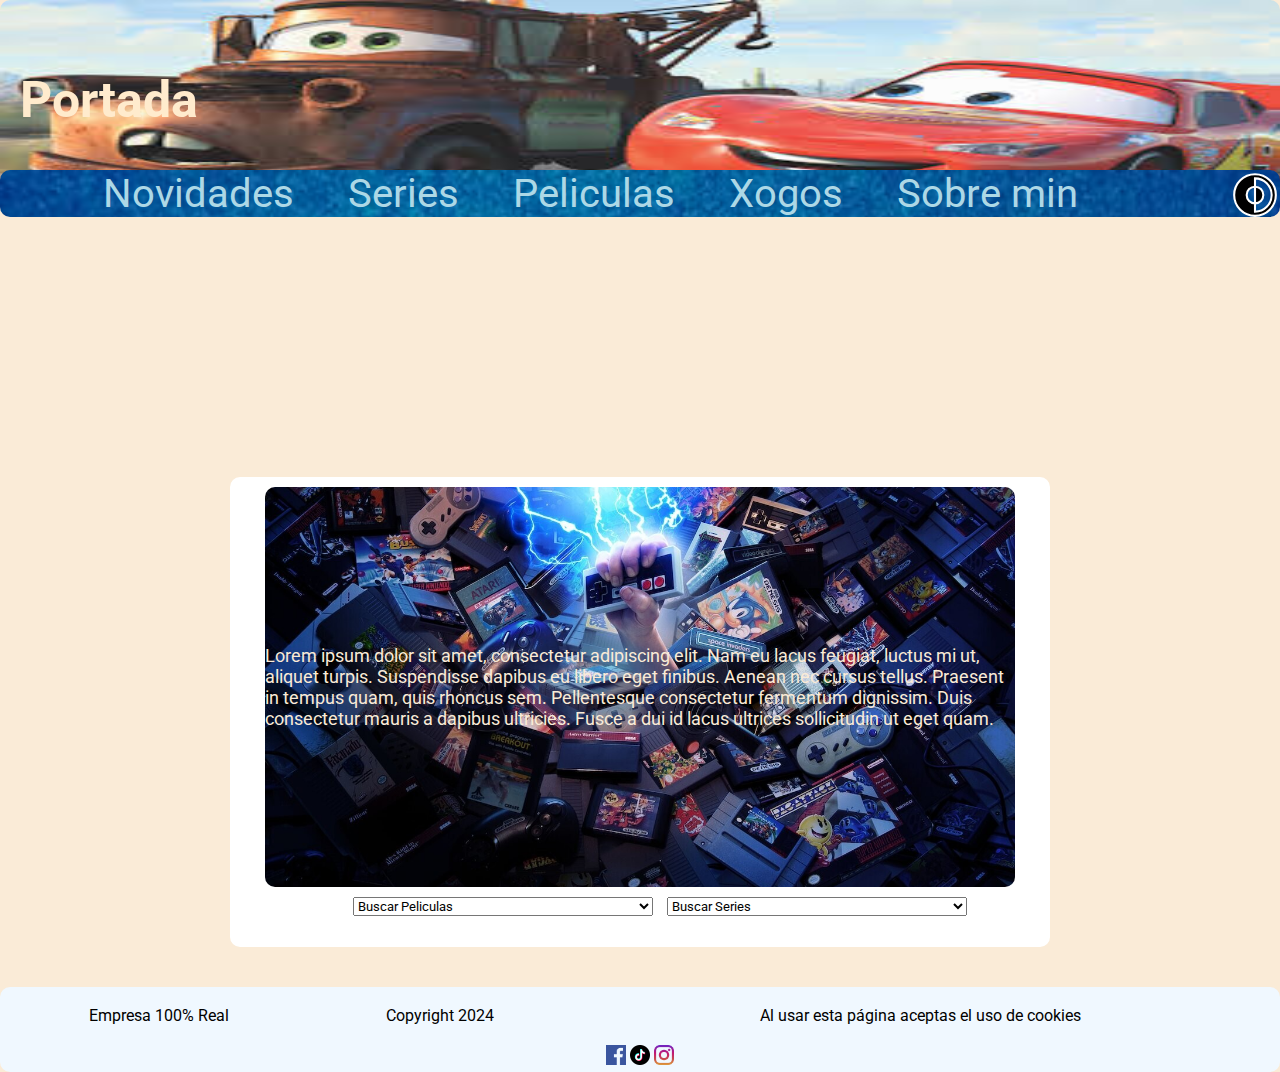
<file: index.html>
<!DOCTYPE html>
<html>

<head>
    <meta charset='utf-8'>
    <title>Portada</title>
    <link rel="icon" type="image/x-icon" href="./media/icons/favicon.ico">
    <link rel='stylesheet' type='text/css' href='css/main.css'>
    <link rel='stylesheet' type='text/css' href='css/inicio.css'>
    <link rel="preconnect" href="https://fonts.googleapis.com">
    <link rel="preconnect" href="https://fonts.gstatic.com" crossorigin>
    <link
        href="https://fonts.googleapis.com/css2?family=Roboto:ital,wght@0,100;0,300;0,400;0,500;0,700;0,900;1,100;1,300;1,400;1,500;1,700;1,900&display=swap"
        rel="stylesheet">
    <script src='./scripts/dmode.js'></script>

</head>

<body>
    <div id="cabecera">
        Portada
    </div>

    <div id="menu" style="margin-top: -40px;">
        <a onclick="window.location='./index.html'+window.location.search;">Novidades</a>
        <a onclick="window.location='./series.html'+window.location.search;">Series</a>
        <a onclick="window.location='./peliculas.html'+window.location.search;">Peliculas</a>
        <a onclick="window.location='./xogos.html'+window.location.search;">Xogos</a>
        <a onclick="window.location='./sobre_min.html'+window.location.search;">Sobre min</a>
        <div style="display: inline; "><img align="right" id="dmode" onclick="switchDarkMode()" width="50px"
                src="./media/icons/Lmode.svg"></div>
    </div>

    <div id="columna">
        <h2>Iniciar sesión</h2>
        <form action="" method="post">
            <p>Usuario:
                <input id="user" type="text">
            </p>
            <p>Contraseña:
                <input id="password" type="password">
            </p>
            <br>
            <input id="logbutton" type="submit" value="Iniciar sesion">
        </form>
    </div>

    <div class="portada">
        <div class="img" title="Lorem Ipsum" id="imgportada">Lorem ipsum dolor sit amet, consectetur adipiscing elit.
            Nam eu lacus feugiat, luctus mi ut, aliquet turpis. Suspendisse dapibus eu libero eget finibus. Aenean nec
            cursus tellus. Praesent in tempus quam, quis rhoncus sem. Pellentesque consectetur fermentum dignissim. Duis
            consectetur mauris a dapibus ultricies. Fusce a dui id lacus ultrices sollicitudin ut eget quam. </div>
            <div id="selectores">
                <select id="selector" name="select" onchange="window.location.href='peliculas.html'+window.location.search+'#'+this.value;">
                    <option value="">Buscar Peliculas</option>
                    <option value="Cars">Cars</option>
                    <option value="Cars_2">Cars 2</option>
                    <option value="Cars_3">Cars 3</option>
                  </select>
                  <select id="selector2" name="select" onchange="window.location.href='series.html'+window.location.search+'#'+this.value;">
                    <option value="">Buscar Series</option>
                    <option value="Los_cuentos_de_Mate">Los cuentos de Mate</option>
                    <option value="Cars_en_la_carretera">Cars en la carretera</option>
                    <option value="Pixar_en_la_vida_real">Pixar en la vida real</option>
                    <option value="Buzz_Lightyear_of_Star_Command">Buzz Lightyear del Comando Estelar</option>
                  </select>
            </div>

    </div>

    <div id="pie">
        <table style="width: 100%; text-align: center;">
            <tr>
                <td>
                    <p>Empresa 100% Real</p>
                </td>
                <td>Copyright 2024</td>
                <td>Al usar esta página aceptas el uso de cookies</td>
            </tr>
            <tr>
                <td colspan="3"><img src="./media/icons/facebook.png"> <img src="./media/icons/tiktok.webp"> <img
                        src="./media/icons/instagram.png"></td>
            </tr>
        </table>
    </div>
</body>

</html>
</file>
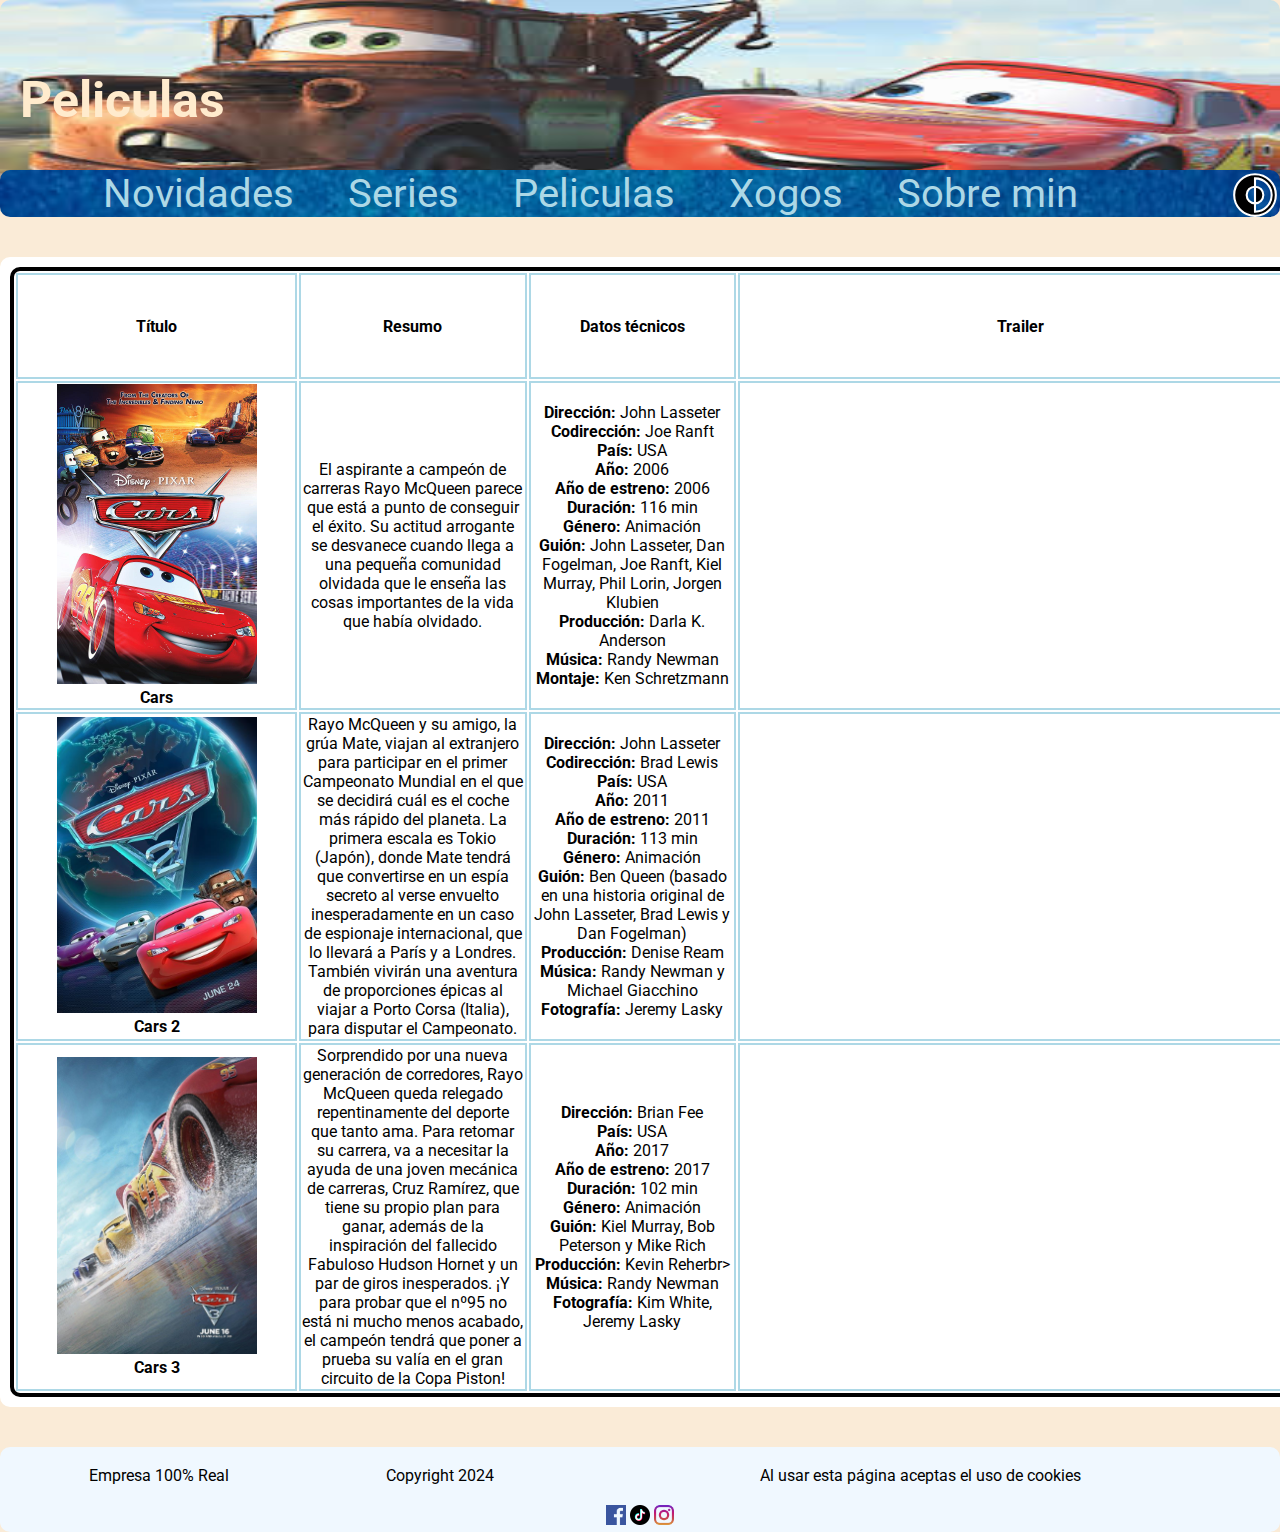
<file: peliculas.html>
<!DOCTYPE html>
<html>

<head>
    <meta charset='utf-8'>
    <title>Peliculas</title>
    <link rel="icon" type="image/x-icon" href="./media/icons/favicon.ico">
    <link rel='stylesheet' type='text/css' href='css/peliculas.css'>
    <link rel='stylesheet' type='text/css' href='css/main.css'>
    <link rel="preconnect" href="https://fonts.googleapis.com">
    <link rel="preconnect" href="https://fonts.gstatic.com" crossorigin>
    <link
        href="https://fonts.googleapis.com/css2?family=Roboto:ital,wght@0,100;0,300;0,400;0,500;0,700;0,900;1,100;1,300;1,400;1,500;1,700;1,900&display=swap"
        rel="stylesheet">
    <script src='./scripts/dmode.js'></script>

</head>

<body>
    <div id="cabecera">
        Peliculas
    </div>

    <div id="menu" style="margin-top: -40px;">
        <a onclick="window.location='./index.html'+window.location.search;">Novidades</a>
        <a onclick="window.location='./series.html'+window.location.search;">Series</a>
        <a onclick="window.location='./peliculas.html'+window.location.search;">Peliculas</a>
        <a onclick="window.location='./xogos.html'+window.location.search;">Xogos</a>
        <a onclick="window.location='./sobre_min.html'+window.location.search;">Sobre min</a>
        <div style="display: inline; "><img align="right" id="dmode" onclick="switchDarkMode()" width="50px"
                src="./media/icons/Lmode.svg"></div>
    </div>

    <div id="columna" style="display: none;">
        <h2>Iniciar sesión</h2>
        <form action="" method="post">
            <p>Usuario:
                <input id="user" type="text">
            </p>
            <p>Contraseña:
                <input id="password" type="password">
            </p>
            <br>
            <input id="logbutton" type="submit" value="Iniciar sesion">
        </form>
    </div>

    <div class="soporte">
        <table class="table">
            <tr class="row">
                <th>Título</th>
                <th>Resumo</th>
                <th>Datos técnicos</th>
                <th>Trailer</th>
            </tr>
            <tr id="Cars" class="row">
                <td><img src="./media/peliculas/Cars-Portada.jpg"><br><b>Cars</b></td>
                <td>El aspirante a campeón de carreras Rayo McQueen parece que está a punto de conseguir el éxito. Su
                    actitud arrogante se desvanece cuando llega a una pequeña comunidad olvidada que le enseña las cosas
                    importantes de la vida que había olvidado.</td>
                <td><b>Dirección:</b> John Lasseter
                    <br>
                    <b>Codirección:</b> Joe Ranft
                    <br>
                    <b>País:</b> USA<br>
                    <b>Año:</b> 2006<br>
                    <b>Año de estreno:</b> 2006<br>
                    <b>Duración:</b> 116 min<br>
                    <b>Género:</b> Animación<br>
                    <b>Guión:</b> John Lasseter, Dan Fogelman, Joe Ranft, Kiel Murray, Phil Lorin, Jorgen Klubien<br>
                    <b>Producción:</b> Darla K. Anderson<br>
                    <b>Música:</b> Randy Newman<br>
                    <b>Montaje:</b> Ken Schretzmann
                </td>
                <td><iframe width="560" height="315" src="https://www.youtube.com/embed/8ZMklX5BzTo?si=CuPqrBUTSMaz1Ya_"
                        title="YouTube video player" frameborder="0"
                        allow="accelerometer; autoplay; clipboard-write; encrypted-media; gyroscope; picture-in-picture; web-share"
                        allowfullscreen></iframe></td>
            </tr>
            <tr id="Cars_2" class="row">
                <td><img src="./media/peliculas/Cars_2-Portada.jpg"><br><b>Cars 2</b></td>
                <td>Rayo McQueen y su amigo, la grúa Mate, viajan al extranjero para participar en el primer Campeonato
                    Mundial en el que se decidirá cuál es el coche más rápido del planeta. La primera escala es Tokio
                    (Japón), donde Mate tendrá que convertirse en un espía secreto al verse envuelto inesperadamente en
                    un caso de espionaje internacional, que lo llevará a París y a Londres. También vivirán una aventura
                    de proporciones épicas al viajar a Porto Corsa (Italia), para disputar el Campeonato.</td>
                <td><b>Dirección:</b> John Lasseter
                    <br>
                    <b>Codirección:</b> Brad Lewis
                    <br>
                    <b>País:</b> USA<br>
                    <b>Año:</b> 2011<br>
                    <b>Año de estreno:</b> 2011<br>
                    <b>Duración:</b> 113 min<br>
                    <b>Género:</b> Animación<br>
                    <b>Guión:</b> Ben Queen (basado en una historia original de John Lasseter, Brad Lewis y Dan
                    Fogelman)<br>
                    <b>Producción:</b> Denise Ream<br>
                    <b>Música:</b> Randy Newman y Michael Giacchino
                    <br>
                    <b>Fotografía:</b> Jeremy Lasky
                </td>
                <td><iframe width="560" height="315" src="https://www.youtube.com/embed/GsFnJc7NVZA?si=8pUWkjJT8rP-DvbV"
                        title="YouTube video player" frameborder="0"
                        allow="accelerometer; autoplay; clipboard-write; encrypted-media; gyroscope; picture-in-picture; web-share"
                        allowfullscreen></iframe></td>
            </tr>
            <tr id="Cars_3" class="row">
                <td><img src="./media/peliculas/Cars_3-Portada.jpg"><br><b>Cars 3</b></td>
                <td>Sorprendido por una nueva generación de corredores, Rayo McQueen queda
                    relegado repentinamente del deporte que tanto ama. Para retomar su carrera, va a necesitar la ayuda
                    de una joven mecánica de carreras, Cruz Ramírez, que tiene su propio plan para ganar, además de la
                    inspiración del fallecido Fabuloso Hudson Hornet y un par de giros inesperados. ¡Y para probar que
                    el nº95 no está ni mucho menos acabado, el campeón tendrá que poner a prueba su valía en el gran
                    circuito de la Copa Piston!</td>
                <td><b>Dirección:</b> Brian Fee
                    <br>
                    <b>País:</b> USA<br>
                    <b>Año:</b> 2017<br>
                    <b>Año de estreno:</b> 2017<br>
                    <b>Duración:</b> 102 min<br>
                    <b>Género:</b> Animación<br>
                    <b>Guión:</b> Kiel Murray, Bob Peterson y Mike Rich<br>
                    <b>Producción:</b> Kevin Reherbr>
                    <b>Música:</b> Randy Newman
                    <br>
                    <b>Fotografía:</b> Kim White, Jeremy Lasky
                </td>
                <td><iframe width="560" height="315" src="https://www.youtube.com/embed/wtmW9rSRIzU?si=bWVSik7sBbzt9b6J"
                        title="YouTube video player" frameborder="0"
                        allow="accelerometer; autoplay; clipboard-write; encrypted-media; gyroscope; picture-in-picture; web-share"
                        allowfullscreen></iframe></td>
            </tr>
        </table>
    </div>

    <div id="pie">
        <table style="width: 100%; text-align: center;">
            <tr>
                <td>
                    <p>Empresa 100% Real</p>
                </td>
                <td>Copyright 2024</td>
                <td>Al usar esta página aceptas el uso de cookies</td>
            </tr>
            <tr>
                <td colspan="3"><img src="./media/icons/facebook.png"> <img src="./media/icons/tiktok.webp"> <img
                        src="./media/icons/instagram.png"></td>
            </tr>
        </table>
    </div>
</body>

</html>
</file>
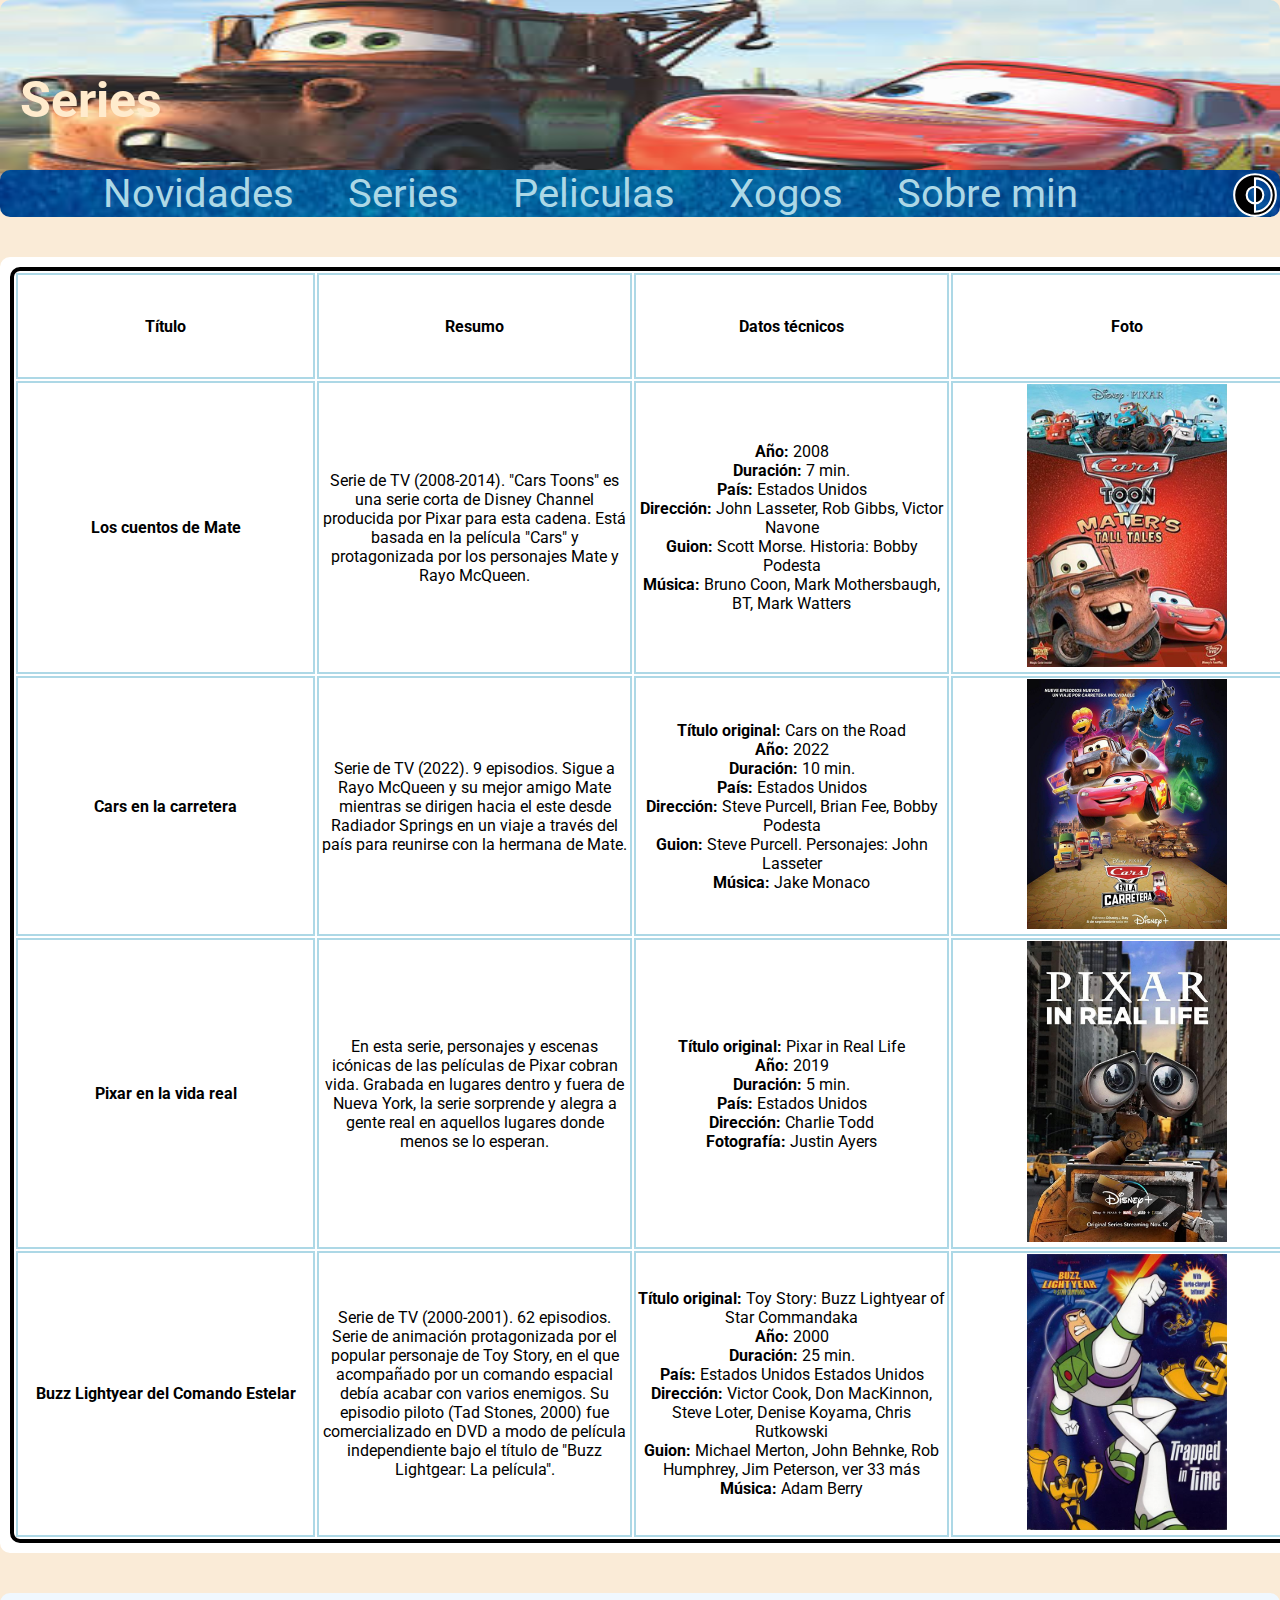
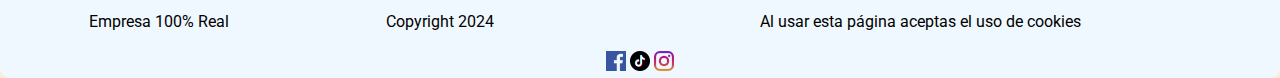
<file: series.html>
<!DOCTYPE html>
<html>

<head>
    <meta charset='utf-8'>
    <title>Series</title>
    <link rel="icon" type="image/x-icon" href="./media/icons/favicon.ico">
    <link rel='stylesheet' type='text/css' href='css/peliculas.css'>
    <link rel='stylesheet' type='text/css' href='css/series.css'>
    <link rel='stylesheet' type='text/css' href='css/main.css'>
    <link rel="preconnect" href="https://fonts.googleapis.com">
    <link rel="preconnect" href="https://fonts.gstatic.com" crossorigin>
    <link
        href="https://fonts.googleapis.com/css2?family=Roboto:ital,wght@0,100;0,300;0,400;0,500;0,700;0,900;1,100;1,300;1,400;1,500;1,700;1,900&display=swap"
        rel="stylesheet">
    <script src='./scripts/dmode.js'></script>

</head>

<body>
    <div id="cabecera">
        Series
    </div>

    <div id="menu" style="margin-top: -40px;">
        <a onclick="window.location='./index.html'+window.location.search;">Novidades</a>
        <a onclick="window.location='./series.html'+window.location.search;">Series</a>
        <a onclick="window.location='./peliculas.html'+window.location.search;">Peliculas</a>
        <a onclick="window.location='./xogos.html'+window.location.search;">Xogos</a>
        <a onclick="window.location='./sobre_min.html'+window.location.search;">Sobre min</a>
        <div style="display: inline; "><img align="right" id="dmode" onclick="switchDarkMode()" width="50px"
                src="./media/icons/Lmode.svg"></div>
    </div>

    <div id="columna" style="display: none;">
        <h2>Iniciar sesión</h2>
        <form action="" method="post">
            <p>Usuario:
                <input id="user" type="text">
            </p>
            <p>Contraseña:
                <input id="password" type="password">
            </p>
            <br>
            <input id="logbutton" type="submit" value="Iniciar sesion">
        </form>
    </div>

    <div class="soporte">
        <table class="table">
            <tr class="row">
                <th>Título</th>
                <th>Resumo</th>
                <th>Datos técnicos</th>
                <th>Foto</th>
            </tr>
            <tr id="Los_cuentos_de_Mate" class="row">
                <td><b>Los cuentos de Mate</b></td>
                <td>Serie de TV (2008-2014). "Cars Toons" es una serie corta de Disney Channel producida por Pixar para
                    esta cadena. Está basada en la película "Cars" y protagonizada por los personajes Mate y Rayo
                    McQueen.</td>
                <td>
                    <b>Año:</b> 2008
                    <br>
                    <b>Duración:</b> 7 min.
                    <br>
                    <b>País:</b> Estados Unidos
                    <br>
                    <b>Dirección:</b> John Lasseter, Rob Gibbs, Victor Navone
                    <br>
                    <b>Guion:</b> Scott Morse. Historia: Bobby Podesta
                    <br>
                    <b>Música:</b> Bruno Coon, Mark Mothersbaugh, BT, Mark Watters

                </td>
                <td><img class="serie1" src="./media/series/Los_cuentos_de_Mate.jpg"></td>
            </tr>
            <tr id="Cars_en_la_carretera" class="row">
                <td><b>Cars en la carretera</b></td>
                <td>Serie de TV (2022). 9 episodios. Sigue a Rayo McQueen y su mejor amigo Mate mientras se dirigen
                    hacia el este desde Radiador Springs en un viaje a través del país para reunirse con la hermana de
                    Mate.</td>
                <td>
                    <b>Título original:</b> Cars on the Road
                    <br>
                    <b>Año:</b> 2022
                    <br>
                    <b>Duración:</b> 10 min.
                    <br>
                    <b>País:</b> Estados Unidos
                    <br>
                    <b>Dirección:</b> Steve Purcell, Brian Fee, Bobby Podesta
                    <br>
                    <b>Guion:</b> Steve Purcell. Personajes: John Lasseter
                    <br>
                    <b>Música:</b> Jake Monaco
                </td>
                <td><img class="serie2" src="./media/series/Cars_en_la_carretera.jpg"></td>
            </tr>
            <tr id="Pixar_en_la_vida_real" class="row">
                <td><b>Pixar en la vida real</b></td>
                <td>En esta serie, personajes y escenas icónicas de las películas de Pixar cobran vida. Grabada en
                    lugares dentro y fuera de Nueva York, la serie sorprende y alegra a gente real en aquellos lugares
                    donde menos se lo esperan.</td>
                <td>
                    <b>Título original:</b> Pixar in Real Life
                    <br>
                    <b>Año:</b> 2019
                    <br>
                    <b>Duración:</b> 5 min.
                    <br>
                    <b>País:</b> Estados Unidos
                    <br>
                    <b>Dirección:</b> Charlie Todd
                    <br>
                    <b>Fotografía:</b> Justin Ayers
                </td>
                <td><img class="serie3" src="./media/series/Pixar_en_la_vida_real.jpg"></td>
            </tr>
            <tr id="Buzz_Lightyear_of_Star_Command" class="row">
                <td><b>Buzz Lightyear del Comando Estelar</b></td>
                <td>Serie de TV (2000-2001). 62 episodios. Serie de animación protagonizada por el popular personaje de
                    Toy Story, en el que acompañado por un comando espacial debía acabar con varios enemigos. Su
                    episodio piloto (Tad Stones, 2000) fue comercializado en DVD a modo de película independiente bajo
                    el título de "Buzz Lightgear: La película".</td>
                <td>
                    <b>Título original:</b> Toy Story: Buzz Lightyear of Star Commandaka
                    <br>
                    <b>Año:</b> 2000
                    <br>
                    <b>Duración:</b> 25 min.
                    <br>
                    <b>País:</b> Estados Unidos Estados Unidos
                    <br>
                    <b>Dirección:</b> Victor Cook, Don MacKinnon, Steve Loter, Denise Koyama, Chris Rutkowski
                    <br>
                    <b>Guion:</b> Michael Merton, John Behnke, Rob Humphrey, Jim Peterson, ver 33 más
                    <br>
                    <b>Música:</b> Adam Berry
                </td>
                <td><img class="serie4" src="./media/series/Buzz_Lightyear_of_Star_Command.jpg"></td>
            </tr>
        </table>
    </div>

    <div id="pie">
        <table style="width: 100%; text-align: center;">
            <tr>
                <td>
                    <p>Empresa 100% Real</p>
                </td>
                <td>Copyright 2024</td>
                <td>Al usar esta página aceptas el uso de cookies</td>
            </tr>
            <tr>
                <td colspan="3"><img src="./media/icons/facebook.png"> <img src="./media/icons/tiktok.webp"> <img
                        src="./media/icons/instagram.png"></td>
            </tr>
        </table>
    </div>
</body>

</html>
</file>
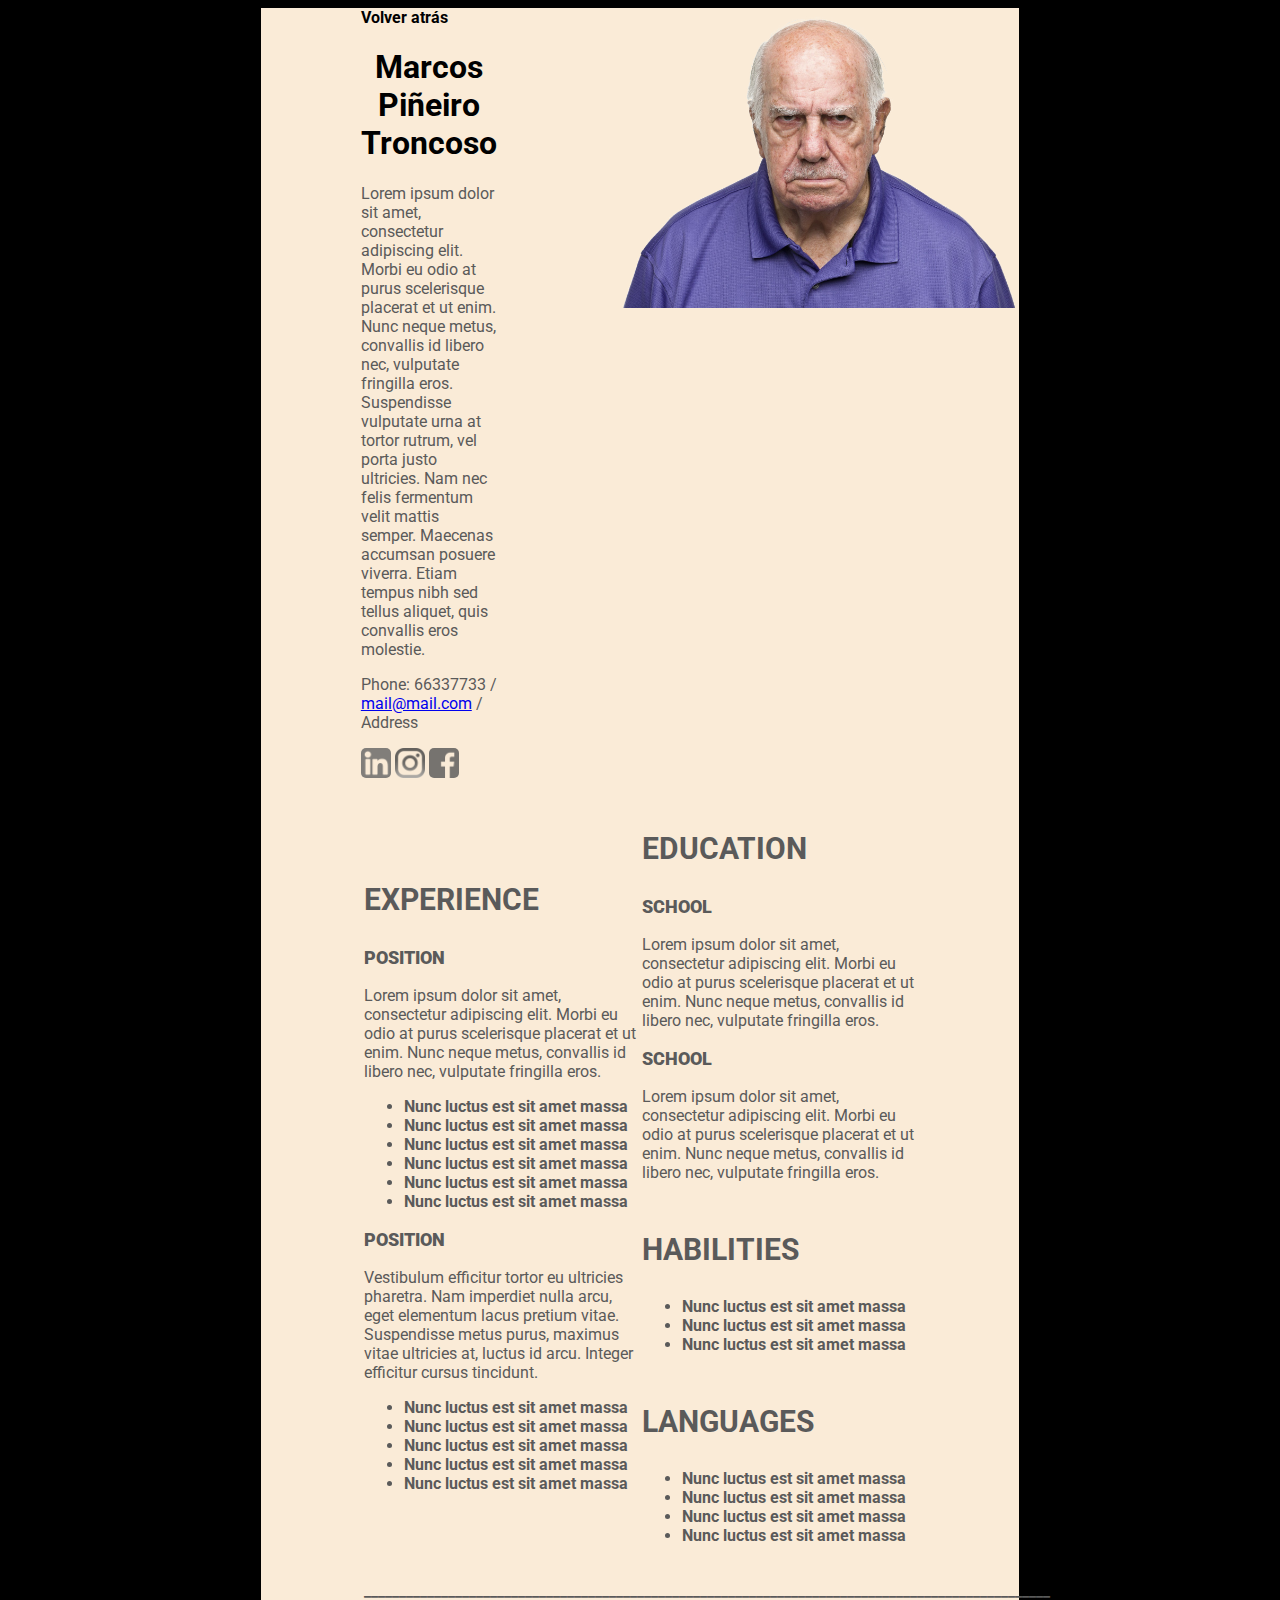
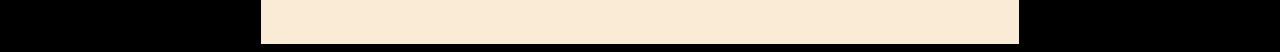
<file: sobre_min.html>
<!DOCTYPE html>
<html>

<head>
    <meta charset='utf-8'>
    <title>Sobre min</title>
    <link rel="icon" type="image/x-icon" href="./media/icons/favicon.ico">
    <link rel='stylesheet' type='text/css' href='css/curriculum.css'>
    <link rel="preconnect" href="https://fonts.googleapis.com">
    <link rel="preconnect" href="https://fonts.gstatic.com" crossorigin>
    <link
        href="https://fonts.googleapis.com/css2?family=Roboto:ital,wght@0,100;0,300;0,400;0,500;0,700;0,900;1,100;1,300;1,400;1,500;1,700;1,900&display=swap"
        rel="stylesheet">
</head>

<body>

    <div id="superior">
        <div id="soporte">
            <b onclick="history.back()">Volver atrás</b>
            <h1>Marcos Piñeiro Troncoso</h1>
            <p>Lorem ipsum dolor sit amet, consectetur adipiscing elit. Morbi eu odio at purus scelerisque placerat et
                ut
                enim. Nunc neque metus, convallis id libero nec, vulputate fringilla eros. Suspendisse vulputate urna at
                tortor rutrum, vel porta justo ultricies. Nam nec felis fermentum velit mattis semper. Maecenas accumsan
                posuere viverra. Etiam tempus nibh sed tellus aliquet, quis convallis eros molestie.</p>
            <p>Phone: 66337733 / <a href="mailto:mail@mail.com">mail@mail.com</a> / Address</p>
            <p id="iconossocial"><img src="./media/icons/linkedin.png"> <img src="./media/icons/instagram.png"> <img src="./media/icons/facebook.png"></p>
        </div>
        <div id="imagen">
            <img src="./media/ImagenPersona.png">
        </div>
    </div>

    <div id="inferior">
        <table>
            <tr>
                <th rowspan="3">
                    <p class="titulo">EXPERIENCE</p>
                    <p class="subtitulo">POSITION</p>
                    <p class="descripcion">Lorem ipsum dolor sit amet, consectetur adipiscing elit. Morbi eu odio at
                        purus scelerisque placerat et ut enim. Nunc neque metus, convallis id libero nec, vulputate
                        fringilla eros.</p>
                    <p class="lista">
                    <ul>
                        <li>Nunc luctus est sit amet massa</li>
                        <li>Nunc luctus est sit amet massa</li>
                        <li>Nunc luctus est sit amet massa</li>
                        <li>Nunc luctus est sit amet massa</li>
                        <li>Nunc luctus est sit amet massa</li>
                        <li>Nunc luctus est sit amet massa</li>
                    </ul>
                    </p>
                    <p class="subtitulo">POSITION</p>
                    <p class="descripcion">Vestibulum efficitur tortor eu ultricies pharetra. Nam imperdiet nulla arcu,
                        eget elementum lacus pretium vitae. Suspendisse metus purus, maximus vitae ultricies at, luctus
                        id arcu. Integer efficitur cursus tincidunt.</p>
                    <p class="lista">
                    <ul>
                        <li>Nunc luctus est sit amet massa</li>
                        <li>Nunc luctus est sit amet massa</li>
                        <li>Nunc luctus est sit amet massa</li>
                        <li>Nunc luctus est sit amet massa</li>
                        <li>Nunc luctus est sit amet massa</li>
                    </ul>
                    </p>
                </th>
                <th>
                    <p class="titulo">EDUCATION</p>
                    <p class="subtitulo">SCHOOL</p>
                    <p class="descripcion">Lorem ipsum dolor sit amet, consectetur adipiscing elit. Morbi eu odio at
                        purus scelerisque placerat et ut enim. Nunc neque metus, convallis id libero nec, vulputate
                        fringilla eros.</p>
                    <p class="subtitulo">SCHOOL</p>
                    <p class="descripcion">Lorem ipsum dolor sit amet, consectetur adipiscing elit. Morbi eu odio at
                        purus scelerisque placerat et ut enim. Nunc neque metus, convallis id libero nec, vulputate
                        fringilla eros.</p>
                </th>
            </tr>
            <tr>

                <th>
                    <p class="titulo">HABILITIES</p>
                    <p class="lista">
                    <ul>
                        <li>Nunc luctus est sit amet massa</li>
                        <li>Nunc luctus est sit amet massa</li>
                        <li>Nunc luctus est sit amet massa</li>
                    </ul>
                </th>

            </tr>
            <tr>
                <th>
                    <p class="titulo">LANGUAGES</p>
                    <p class="lista">
                    <ul>
                        <li>Nunc luctus est sit amet massa</li>
                        <li>Nunc luctus est sit amet massa</li>
                        <li>Nunc luctus est sit amet massa</li>
                        <li>Nunc luctus est sit amet massa</li>
                    </ul>
                </th>
            </tr>
            <tr>
                <th colspan="2">
                    <p class="inferior">
                        __________________________________________________________________________________________________
                    </p>
                </th>
            </tr>

        </table>
    </div>


</body>

</html>
</file>
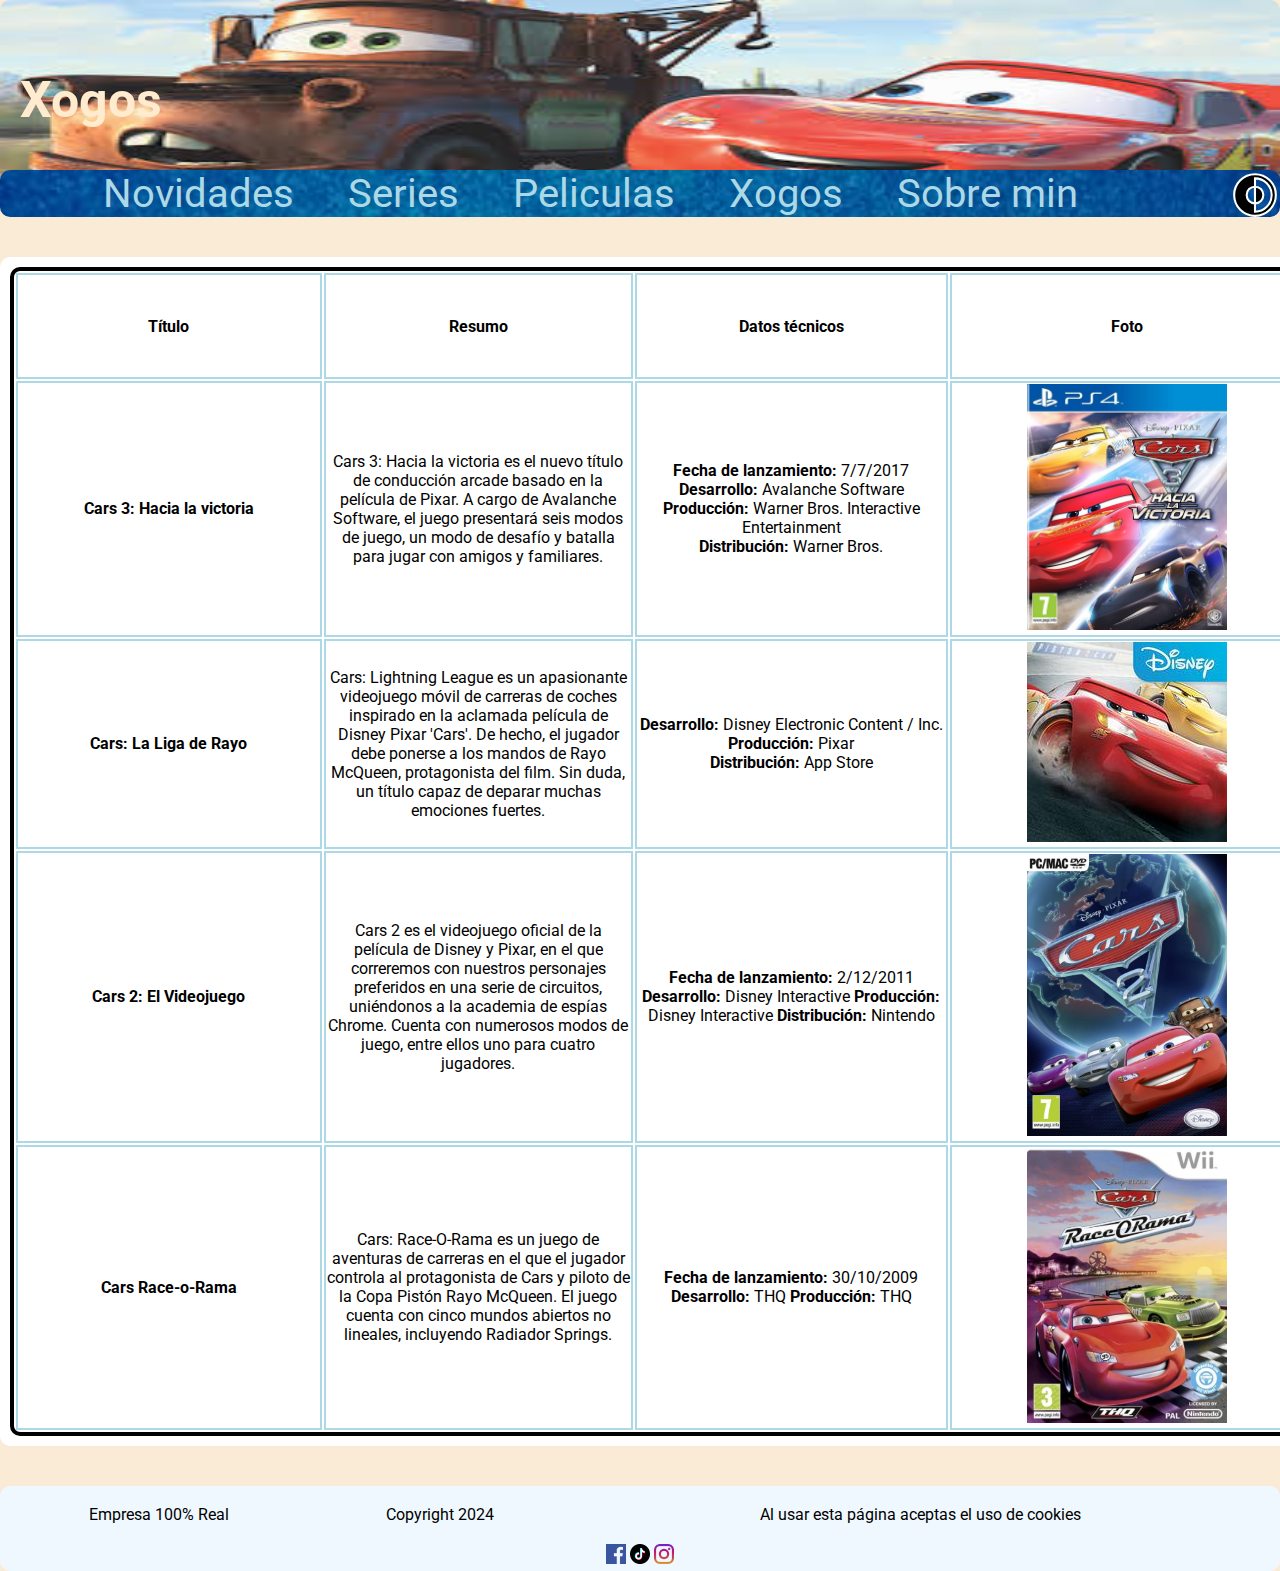
<file: xogos.html>
<!DOCTYPE html>
<html>

<head>
    <meta charset='utf-8'>
    <title>Xogos</title>
    <link rel="icon" type="image/x-icon" href="./media/icons/favicon.ico">
    <link rel='stylesheet' type='text/css' href='css/peliculas.css'>
    <link rel='stylesheet' type='text/css' href='css/xogos.css'>
    <link rel='stylesheet' type='text/css' href='css/main.css'>
    <link rel="preconnect" href="https://fonts.googleapis.com">
    <link rel="preconnect" href="https://fonts.gstatic.com" crossorigin>
    <link
        href="https://fonts.googleapis.com/css2?family=Roboto:ital,wght@0,100;0,300;0,400;0,500;0,700;0,900;1,100;1,300;1,400;1,500;1,700;1,900&display=swap"
        rel="stylesheet">
    <script src='./scripts/dmode.js'></script>

</head>

<body>
    <div id="cabecera">
        Xogos
    </div>

    <div id="menu" style="margin-top: -40px;">
        <a onclick="window.location='./index.html'+window.location.search;">Novidades</a>
        <a onclick="window.location='./series.html'+window.location.search;">Series</a>
        <a onclick="window.location='./peliculas.html'+window.location.search;">Peliculas</a>
        <a onclick="window.location='./xogos.html'+window.location.search;">Xogos</a>
        <a onclick="window.location='./sobre_min.html'+window.location.search;">Sobre min</a>
        <div style="display: inline; "><img align="right" id="dmode" onclick="switchDarkMode()" width="50px"
                src="./media/icons/Lmode.svg"></div>
    </div>

    <div id="columna" style="display: none;">
        <h2>Iniciar sesión</h2>
        <form action="" method="post">
            <p>Usuario:
                <input id="user" type="text">
            </p>
            <p>Contraseña:
                <input id="password" type="password">
            </p>
            <br>
            <input id="logbutton" type="submit" value="Iniciar sesion">
        </form>
    </div>

    <div class="soporte">
        <table class="table">
            <tr class="row">
                <th>Título</th>
                <th>Resumo</th>
                <th>Datos técnicos</th>
                <th>Foto</th>
            </tr>
            <tr class="row">
                <td><b>Cars 3: Hacia la victoria</b></td>
                <td>Cars 3: Hacia la victoria es el nuevo título de conducción arcade basado en la película de Pixar. A
                    cargo de Avalanche Software, el juego presentará seis modos de juego, un modo de desafío y batalla
                    para jugar con amigos y familiares.</td>
                <td><b>Fecha de lanzamiento:</b> 7/7/2017
                    <br>
                    <b>Desarrollo:</b> Avalanche Software
                    <br>
                    <b>Producción:</b> Warner Bros. Interactive Entertainment
                    <br>
                    <b>Distribución:</b> Warner Bros.
                </td>
                <td class="contedor"><img class="xogo1" src="./media/xogos/cars-3-hacia-la-victoria.jpg"></td>
            </tr>
            <tr class="row">
                <td><b>Cars: La Liga de Rayo</b></td>
                <td>Cars: Lightning League es un apasionante videojuego móvil de carreras de coches inspirado en la
                    aclamada película de Disney Pixar 'Cars'. De hecho, el jugador debe ponerse a los mandos de Rayo
                    McQueen, protagonista del film. Sin duda, un título capaz de deparar muchas emociones fuertes.</td>
                <td><b>Desarrollo:</b> Disney Electronic Content / Inc.
                    <br>
                    <b>Producción:</b> Pixar
                    <br>
                    <b>Distribución:</b> App Store
                </td>
                <td><img class="xogo2" src="./media/xogos/cars-la-liga-de-rayo.jpg"></td>
            </tr>
            <tr class="row">
                <td><b>Cars 2: El Videojuego</b></td>
                <td>Cars 2 es el videojuego oficial de la película de Disney y Pixar, en el que correremos con nuestros
                    personajes preferidos en una serie de circuitos, uniéndonos a la academia de espías Chrome. Cuenta
                    con numerosos modos de juego, entre ellos uno para cuatro jugadores.</td>
                <td>
                    <b>Fecha de lanzamiento:</b> 2/12/2011
                    <b>Desarrollo:</b> Disney Interactive
                    <b>Producción:</b> Disney Interactive
                    <b>Distribución:</b> Nintendo
                </td>
                <td><img class="xogo3" src="./media/xogos/cars-2.jpg"></td>
            </tr>
            <tr class="row">
                <td><b>Cars Race-o-Rama</b></td>
                <td>Cars: Race-O-Rama es un juego de aventuras de carreras en el que el jugador controla al protagonista
                    de Cars y piloto de la Copa Pistón Rayo McQueen. El juego cuenta con cinco mundos abiertos no
                    lineales, incluyendo Radiador Springs.</td>
                <td>
                    <b>Fecha de lanzamiento:</b> 30/10/2009
                    <b>Desarrollo:</b> THQ
                    <b>Producción:</b> THQ
                </td>
                <td><img class="xogo4" src="./media/xogos/cars-race-o-rama.jpg"></td>
            </tr>
        </table>
    </div>

    <div id="pie">
        <table style="width: 100%; text-align: center;">
            <tr>
                <td>
                    <p>Empresa 100% Real</p>
                </td>
                <td>Copyright 2024</td>
                <td>Al usar esta página aceptas el uso de cookies</td>
            </tr>
            <tr>
                <td colspan="3"><img src="./media/icons/facebook.png"> <img src="./media/icons/tiktok.webp"> <img
                        src="./media/icons/instagram.png"></td>
            </tr>
        </table>
    </div>
</body>

</html>
</file>
<file: css/main.css>
* {
    transition: background-color 1s;
    font-family: "Roboto", sans-serif;
}

body {
    background-color: antiquewhite;
    margin: 0px;
}

#cabecera {
    width: 100%;
    height: 200px;
    margin-bottom: 10px;
    border-radius: 10px;
    background-image: url('../media/cabecera.jpeg');
    background-repeat: no-repeat;
    background-size: 100% 200px;
    font-size: 50px;
    margin-left: auto;
    margin-right: auto;
    align-items: center;
    display: flex;
    color: blanchedalmond;
    text-indent: 20px;
    font-weight: bold;
}

#menu {
    text-align: center;
    background-image: url("../media/textura-azul.jpg");
    background-size: 10%;
    background-repeat: no-repeat;
    background-size: cover;
    border-radius: 10px;
}

#menu h1 {
    text-align: left;
    color: lightblue;
    font-size: 50px;
    padding-left: 40px;
    margin-bottom: 0px;
}

#menu a {
    font-size: 40px;
    color: lightblue;
    padding-right: 50px;
    cursor: default;
}

#menu a:hover {
    color: aliceblue;
}

#dmode {
    text-align: right;
}

#columna {
    float: right;
    padding: 40px;
    text-align: right;
    border-style: solid 1px;
    background-color: lightblue;
    border-radius: 10px;
}

@media screen and (max-width: 1657px) {
    #columna {
        display: flex;
        float: none;
        max-width: fit-content;
        margin-left: auto;
        margin-right: auto;
        margin-top: 10px;
        opacity: 0;
        animation: fade-in 1s forwards;
    }

    @keyframes fade-in {
        100% {
          opacity: 1;
          display: flex;
        }
      }
  }

#columna input {
    border-color: white;
}

#logbutton, #password, #user{
    border-radius: 5px;
}

#columna h2 {
    text-align: center;
}

#pie {
    background-color: aliceblue;
    border-radius: 10px;
}

#pie img {
    width: 20px;
}

.img {
    width: 750px;
    height: 400px;
    background-size: contain;
    border-radius: 10px;
    margin-left: auto;
    margin-right: auto;
}
</file>
<file: css/inicio.css>
#imgportada {
    background-image: url("../media/portada.jpeg");
    background-size: cover;
    font-size: large;
    align-items: center;
    display: flex;
    color: antiquewhite;
}

.portada {
    width: 800px;
    height: 450px;
    background-color: white;
    margin: 40px;
    padding: 10px;
    border-radius: 10px;
    margin-left: auto;
    margin-right: auto;
    align-items: center;
    display: block;
}

#selector {
    margin: 10px;
    margin-left: 40px;
    display: inline;
    width: 300px;
}

#selector2 {
    display: inline;
    width: 300px;
}

#selectores {
    text-align: center;
}
</file>
<file: css/peliculas.css>
.soporte {
    width: 1300px;
    height: auto;
    background-color: white;
    margin: 40px;
    padding: 10px;
    border-radius: 10px;
    margin-left: auto;
    margin-right: auto;
    align-items: center;
    display: flex;
}

.soporte table {
    border: solid 4px;
    border-radius: 10px;
}

.soporte td, .soporte th{
    border: solid 2px lightblue;
    width: 450px;
    height: 200px;
    text-align: center;
}

.soporte th {
    height: 100px;
}

.soporte td img {
    width: 200px;
}
</file>
<file: css/series.css>
.serie1:hover {
    filter: blur(4px);
}

.serie2:hover {
    filter: grayscale();
}

.serie3:hover {
    filter: saturate(180);
}

.serie4:hover {
    filter: opacity(0.5);
}
</file>
<file: css/curriculum.css>
* {
    font-family: "Roboto", sans-serif;
}

body {
    background-color: black;
}

h1 {
    text-align: center;
    font-weight: bold;
}

b {
    cursor: default;
}

p {
    color: rgb(90, 90, 90);
}

#superior {
    display: flex;
    width: 60%;
    margin-left: auto;
    margin-right: auto;
    background-color: antiquewhite;
}

#soporte {
    width: 70%;
    margin-left: auto;
    margin-right: auto;
    padding-left: 100px;
    padding-right: 100px;
}

#iconossocial img {
    width: 30px;
    border-radius: 5px;
    filter: grayscale() opacity(0.8);
}

#imagen {
    margin-left: auto;
    margin-right: auto;
}

img {
    width: 450px;
}

#inferior {
    width: 60%;
    margin-left: auto;
    margin-right: auto;
    background-color: antiquewhite;
}

table {
    width: 100%;
    table-layout: fixed;
    text-align: left;
    padding-left: 100px;
    padding-right: 100px;
}

.titulo {
    font-size: 30px;
}

.subtitulo {
    font-weight: 900;
    font-size: 18px;
}

.descripcion {
font-weight: normal;
}

.inferior {
    text-align: center;
    padding-bottom: 25px;
}

.lista, ul {
    color: rgb(90, 90, 90);
}
</file>
<file: css/xogos.css>
.xogo1 {
    transition: transform 400ms ease-in-out;
}

.contedor:hover .xogo1 {
    -webkit-transform: scale(1.5);
    transform: scale(1.5);
}

.contedor {
    overflow: hidden;
}

.xogo2 {
    transition: transform 400ms ease-in-out;
}

.xogo2:hover {
    -webkit-transform: rotate(360deg);
    transform: rotate(360deg);
}

.xogo3 {
    transition: transform 400ms ease-in-out;
}

.xogo3:hover {
    -webkit-transform: rotateY(180deg);
    -webkit-transform-style: preserve-3d;
    transform: rotateY(180deg);
    transform-style: preserve-3d;
}

.xogo4 {
    transition: transform 400ms ease-in-out;
}

.xogo4:hover{
    border-radius:50%;
    -webkit-border-radius:50%;
    box-shadow: 0px 0px 15px 15px rgb(80, 80, 80);
    -webkit-box-shadow: 0px 0px 15px 15px rgb(80, 80, 80);
    transform: rotate(360deg);
    -webkit-transform: rotate(360deg);
}
</file>
